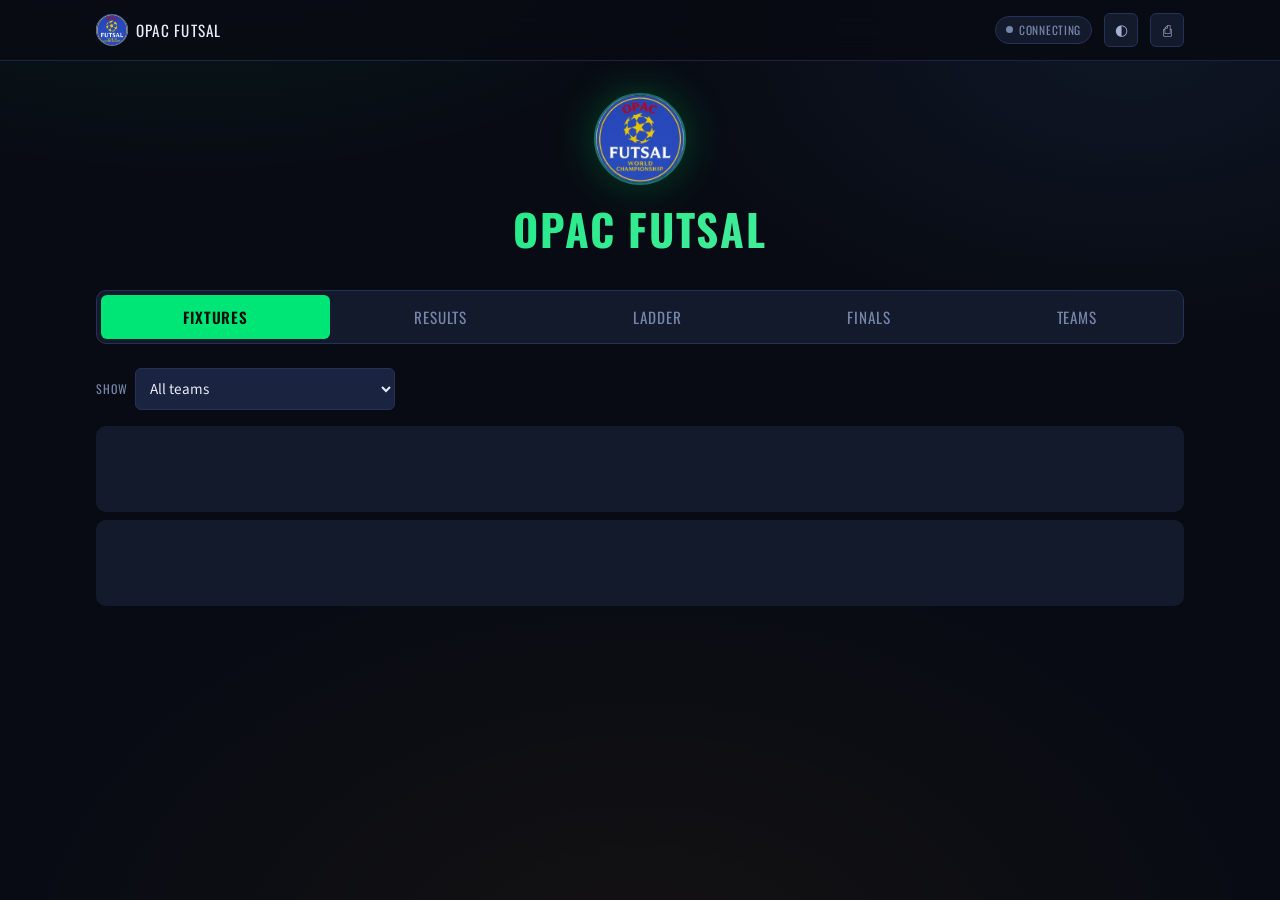
<file: index.html>
<!DOCTYPE html>
<html lang="en">
<head>
<meta charset="UTF-8">
<meta name="viewport" content="width=device-width, initial-scale=1.0, viewport-fit=cover">
<title>OPAC Futsal — Fixtures, Results & Ladder</title>
<meta name="description" content="Live fixtures, results, ladder and finals for the OPAC lunchtime futsal competition.">
<meta name="theme-color" content="#080b13">
<meta property="og:title" content="OPAC Futsal">
<meta property="og:description" content="Live fixtures, results, ladder and finals.">
<meta property="og:type" content="website">
<meta property="og:image" content="assets/logo.jpg">
<link rel="icon" href="assets/logo.jpg">
<link rel="apple-touch-icon" href="assets/logo.jpg">
<link rel="manifest" href="manifest.webmanifest">
<link rel="preconnect" href="https://fonts.googleapis.com">
<link rel="preconnect" href="https://fonts.gstatic.com" crossorigin>
<link href="https://fonts.googleapis.com/css2?family=Oswald:wght@400;500;600;700&family=Source+Sans+3:wght@400;600;700&display=swap" rel="stylesheet">
<link rel="stylesheet" href="assets/app.css?v=9">
</head>
<body>

<header class="topbar no-print">
  <div class="topbar-inner">
    <a class="brand" href="./">
      <img src="assets/logo.jpg" alt="">
      <span>OPAC Futsal</span>
    </a>
    <div class="topbar-spacer"></div>
    <span id="connStatus" class="chip"><span class="dot"></span><span class="label">Connecting</span></span>
    <button id="themeBtn" class="icon-btn" type="button" title="Switch between dark and light" aria-label="Switch between dark and light">◐</button>
    <button id="printBtn" class="icon-btn" type="button" title="Print this page" aria-label="Print this page">⎙</button>
  </div>
</header>

<main class="container">

  <div class="hero">
    <img class="hero-logo" src="assets/logo.jpg" alt="">
    <h1 id="compTitle">OPAC Futsal</h1>
    <p class="sub" id="compSub"></p>
    <div class="hero-meta" id="heroMeta"></div>
  </div>

  <div id="nextUp"></div>

  <div class="tabs no-print" role="tablist" aria-label="Competition sections">
    <button class="tab-btn" role="tab" id="tab-fixtures" aria-controls="panel-fixtures" aria-selected="true" data-tab="fixtures">
      Fixtures <span class="count" id="cnt-fixtures" hidden></span>
    </button>
    <button class="tab-btn" role="tab" id="tab-results" aria-controls="panel-results" aria-selected="false" tabindex="-1" data-tab="results">
      Results <span class="count" id="cnt-results" hidden></span>
    </button>
    <button class="tab-btn" role="tab" id="tab-ladder" aria-controls="panel-ladder" aria-selected="false" tabindex="-1" data-tab="ladder">Ladder</button>
    <button class="tab-btn" role="tab" id="tab-finals" aria-controls="panel-finals" aria-selected="false" tabindex="-1" data-tab="finals">Finals</button>
    <button class="tab-btn" role="tab" id="tab-teams" aria-controls="panel-teams" aria-selected="false" tabindex="-1" data-tab="teams">Teams</button>
  </div>

  <div class="toolbar no-print" id="filterBar" hidden>
    <label class="lbl" for="teamFilter">Show</label>
    <div style="max-width:260px;flex:1">
      <select id="teamFilter"><option value="">All teams</option></select>
    </div>
  </div>

  <section class="tab-panel" id="panel-fixtures" role="tabpanel" aria-labelledby="tab-fixtures" tabindex="0">
    <div class="skeleton"></div><div class="skeleton"></div>
  </section>

  <section class="tab-panel" id="panel-results" role="tabpanel" aria-labelledby="tab-results" tabindex="0" hidden></section>
  <section class="tab-panel" id="panel-ladder" role="tabpanel" aria-labelledby="tab-ladder" tabindex="0" hidden></section>
  <section class="tab-panel" id="panel-finals" role="tabpanel" aria-labelledby="tab-finals" tabindex="0" hidden></section>
  <section class="tab-panel" id="panel-teams" role="tabpanel" aria-labelledby="tab-teams" tabindex="0" hidden></section>

  <p class="sub" style="text-align:center;margin-top:var(--s6);color:var(--text-muted);font-size:0.75rem">
    <span id="updatedAt"></span>
  </p>
</main>

<div class="toasts" aria-live="polite"></div>

<script src="assets/config.js?v=9"></script>
<script src="assets/core.js?v=9"></script>
<script src="assets/public.js?v=9"></script>
<script>
  if ('serviceWorker' in navigator) {
    window.addEventListener('load', function () {
      navigator.serviceWorker.register('sw.js').catch(function () {});
    });
  }
</script>
</body>
</html>
</file>
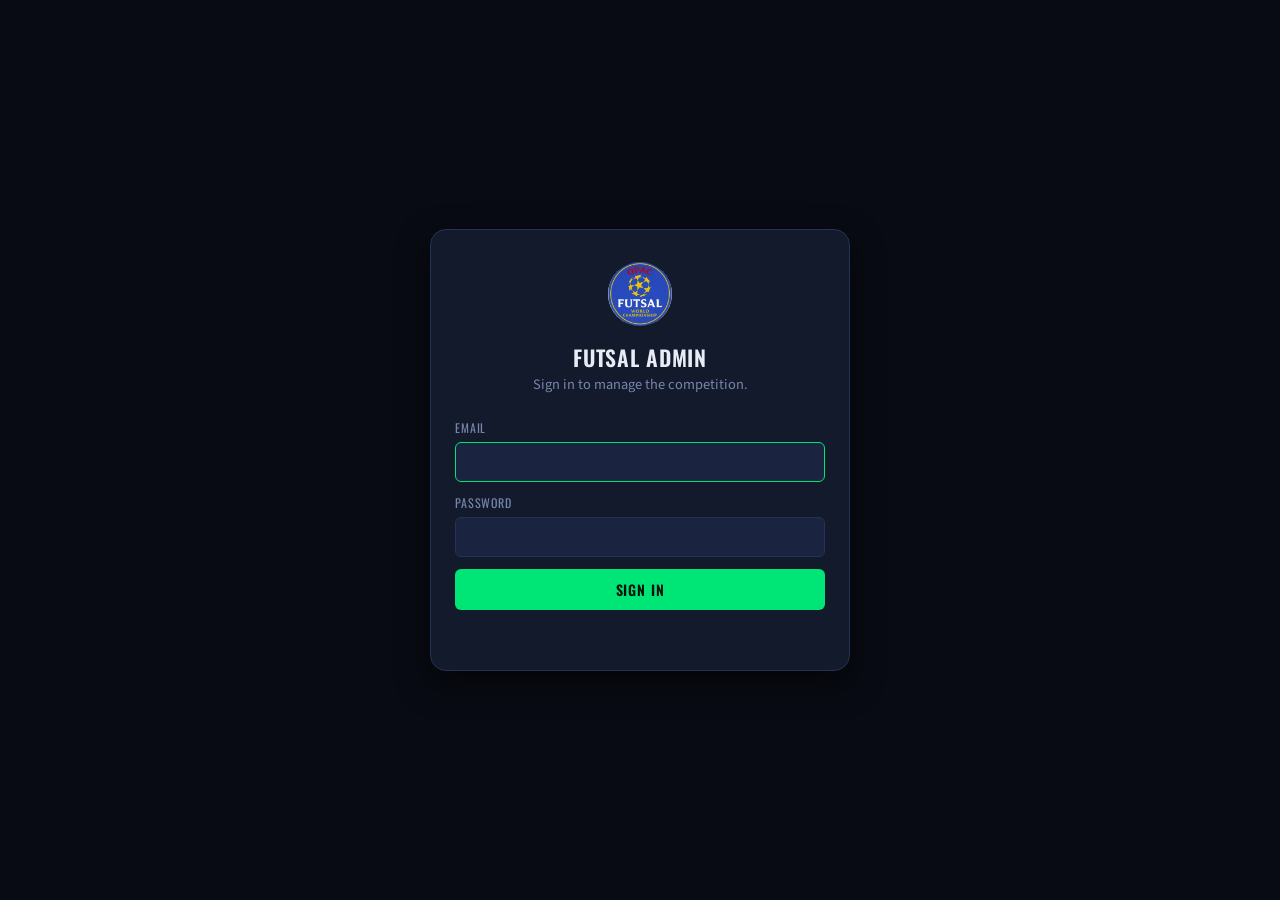
<file: admin.html>
<!DOCTYPE html>
<html lang="en">
<head>
<meta charset="UTF-8">
<meta name="viewport" content="width=device-width, initial-scale=1.0, viewport-fit=cover">
<title>OPAC Futsal — Admin</title>
<meta name="robots" content="noindex, nofollow">
<meta name="theme-color" content="#080b13">
<link rel="icon" href="assets/logo.jpg">
<link rel="preconnect" href="https://fonts.googleapis.com">
<link rel="preconnect" href="https://fonts.gstatic.com" crossorigin>
<link href="https://fonts.googleapis.com/css2?family=Oswald:wght@400;500;600;700&family=Source+Sans+3:wght@400;600;700&display=swap" rel="stylesheet">
<link rel="stylesheet" href="assets/app.css?v=9">
<link rel="stylesheet" href="assets/admin.css?v=9">
</head>
<body>

<!-- sign-in gate (shown only when a Firebase API key is configured) -->
<div class="gate" id="gate" hidden>
  <form class="gate-card" id="gateForm">
    <img src="assets/logo.jpg" alt="">
    <h1>Futsal Admin</h1>
    <p>Sign in to manage the competition.</p>
    <div class="field">
      <label for="gateEmail">Email</label>
      <input type="email" id="gateEmail" autocomplete="username" required>
    </div>
    <div class="field">
      <label for="gatePass">Password</label>
      <input type="password" id="gatePass" autocomplete="current-password" required>
    </div>
    <button class="btn btn-primary" type="submit" style="width:100%;justify-content:center" id="gateBtn">Sign in</button>
    <div class="gate-err" id="gateErr" role="alert"></div>
  </form>
</div>

<header class="topbar no-print">
  <div class="topbar-inner">
    <a class="brand" href="./"><img src="assets/logo.jpg" alt=""><span>Futsal Admin</span></a>
    <div class="topbar-spacer"></div>
    <span id="syncStatus" class="chip"><span class="dot"></span><span class="label">Ready</span></span>
    <button id="undoBtn" class="icon-btn" type="button" title="Undo last change (Ctrl+Z)" aria-label="Undo last change" disabled>↶</button>
    <button id="themeBtn" class="icon-btn" type="button" title="Switch between dark and light" aria-label="Switch theme">◐</button>
    <a class="icon-btn" href="./" target="_blank" rel="noopener" title="Open the public site" aria-label="Open the public site">↗</a>
    <button id="signOutBtn" class="icon-btn" type="button" title="Sign out" aria-label="Sign out" hidden>⎋</button>
  </div>
</header>

<main class="container">

  <div id="securityBanner"></div>

  <div class="hero">
    <img class="hero-logo" src="assets/logo.jpg" alt="">
    <input class="title-input" id="compTitle" aria-label="Competition title">
    <input class="sub-input" id="compSub" aria-label="Competition subtitle">
  </div>

  <div class="tabs no-print" role="tablist" aria-label="Admin sections">
    <button class="tab-btn" role="tab" id="tab-setup" aria-controls="panel-setup" aria-selected="true" data-tab="setup">Setup</button>
    <button class="tab-btn" role="tab" id="tab-teams" aria-controls="panel-teams" aria-selected="false" tabindex="-1" data-tab="teams">Teams</button>
    <button class="tab-btn" role="tab" id="tab-fixtures" aria-controls="panel-fixtures" aria-selected="false" tabindex="-1" data-tab="fixtures">Fixtures</button>
    <button class="tab-btn" role="tab" id="tab-ladder" aria-controls="panel-ladder" aria-selected="false" tabindex="-1" data-tab="ladder">Ladder</button>
    <button class="tab-btn" role="tab" id="tab-finals" aria-controls="panel-finals" aria-selected="false" tabindex="-1" data-tab="finals">Finals</button>
    <button class="tab-btn" role="tab" id="tab-export" aria-controls="panel-export" aria-selected="false" tabindex="-1" data-tab="export">Export</button>
  </div>

  <section class="tab-panel" id="panel-setup" role="tabpanel" aria-labelledby="tab-setup" tabindex="0"></section>
  <section class="tab-panel" id="panel-teams" role="tabpanel" aria-labelledby="tab-teams" tabindex="0" hidden></section>
  <section class="tab-panel" id="panel-fixtures" role="tabpanel" aria-labelledby="tab-fixtures" tabindex="0" hidden></section>
  <section class="tab-panel" id="panel-ladder" role="tabpanel" aria-labelledby="tab-ladder" tabindex="0" hidden></section>
  <section class="tab-panel" id="panel-finals" role="tabpanel" aria-labelledby="tab-finals" tabindex="0" hidden></section>
  <section class="tab-panel" id="panel-export" role="tabpanel" aria-labelledby="tab-export" tabindex="0" hidden></section>
</main>

<div class="toasts" aria-live="polite"></div>

<script src="assets/config.js?v=9"></script>
<script src="assets/core.js?v=9"></script>
<script src="assets/sortable.js?v=9"></script>
<script src="assets/admin.js?v=9"></script>
</body>
</html>
</file>
<file: assets/app.css>
/* ============================================================
   OPAC Futsal — shared design system
   Used by both index.html (public) and admin.html
   ============================================================ */

/* ---------- tokens ---------- */
:root {
  --bg: #080b13;
  --bg-2: #0d1220;
  --surface: #131a2b;
  --surface-2: #1a2340;
  --surface-3: #212c4e;
  --border: #253258;
  --border-soft: #1c2444;
  --text: #e8ecf5;
  --text-dim: #a3b1d1;
  --text-muted: #7686ab;

  --accent: #00e676;
  --accent-2: #69f0ae;
  --accent-dim: rgba(0, 230, 118, 0.12);
  --accent-glow: rgba(0, 230, 118, 0.28);
  --orange: #ff9100;
  --red: #ff5252;
  --blue: #5b9dff;
  --gold: #ffd740;
  --silver: #c3cdd6;
  --bronze: #cd8b62;

  --r-sm: 6px;
  --r: 10px;
  --r-lg: 16px;
  --r-pill: 999px;

  --s1: 4px;  --s2: 8px;  --s3: 12px; --s4: 16px;
  --s5: 24px; --s6: 32px; --s7: 48px;

  --shadow: 0 4px 20px rgba(0, 0, 0, 0.4);
  --shadow-lift: 0 12px 32px rgba(0, 0, 0, 0.55);

  --font-display: 'Oswald', 'Arial Narrow', system-ui, sans-serif;
  --font-body: 'Source Sans 3', system-ui, -apple-system, 'Segoe UI', sans-serif;

  --maxw: 1120px;
  --header-h: 60px;
}

/* Light theme — for projectors, printing, and bright halls */
[data-theme='light'] {
  --bg: #f2f5fa;
  --bg-2: #e8edf6;
  --surface: #ffffff;
  --surface-2: #eef2f9;
  --surface-3: #e2e8f4;
  --border: #cdd7e8;
  --border-soft: #dfe6f2;
  --text: #101828;
  --text-dim: #46536b;
  --text-muted: #66748f;
  --accent: #00994f;
  --accent-2: #00b35c;
  --accent-dim: rgba(0, 153, 79, 0.1);
  --accent-glow: rgba(0, 153, 79, 0.2);
  --orange: #c96a00;
  --red: #d32f2f;
  --blue: #1565c0;
  --gold: #b58500;
  --silver: #7c8790;
  --shadow: 0 2px 10px rgba(16, 24, 40, 0.08);
  --shadow-lift: 0 10px 28px rgba(16, 24, 40, 0.14);
}

/* ---------- base ---------- */
* { margin: 0; padding: 0; box-sizing: border-box; }

/* Several components set `display` explicitly, which would otherwise beat the
   [hidden] attribute and leave invisible elements still occupying space (or,
   worse, still swallowing clicks). */
[hidden] { display: none !important; }

html { -webkit-text-size-adjust: 100%; }

body {
  background:
    radial-gradient(900px 500px at 15% -150px, rgba(0, 230, 118, 0.10), transparent 65%),
    radial-gradient(800px 500px at 88% 4%, rgba(91, 157, 255, 0.08), transparent 60%),
    radial-gradient(1000px 700px at 50% 110%, rgba(255, 145, 0, 0.05), transparent 65%),
    var(--bg);
  background-attachment: fixed;
  color: var(--text);
  font-family: var(--font-body);
  font-size: 16px;
  line-height: 1.5;
  min-height: 100vh;
  -webkit-font-smoothing: antialiased;
}

h1, h2, h3, h4 {
  font-family: var(--font-display);
  text-transform: uppercase;
  letter-spacing: 0.04em;
  font-weight: 600;
  line-height: 1.15;
}

a { color: var(--accent); }

.container { max-width: var(--maxw); margin: 0 auto; padding: 0 var(--s4) var(--s7); }

.sr-only {
  position: absolute; width: 1px; height: 1px; padding: 0; margin: -1px;
  overflow: hidden; clip: rect(0, 0, 0, 0); white-space: nowrap; border: 0;
}

:focus-visible {
  outline: 2px solid var(--accent);
  outline-offset: 2px;
  border-radius: var(--r-sm);
}

/* ---------- top bar ---------- */
.topbar {
  position: sticky; top: 0; z-index: 60;
  background: var(--bg);
  background: color-mix(in srgb, var(--bg) 88%, transparent);
  backdrop-filter: blur(14px);
  border-bottom: 1px solid var(--border-soft);
}
.topbar-inner {
  max-width: var(--maxw); margin: 0 auto;
  height: var(--header-h);
  padding: 0 var(--s4);
  display: flex; align-items: center; gap: var(--s3);
}
.brand { display: flex; align-items: center; gap: var(--s2); font-family: var(--font-display);
  text-transform: uppercase; letter-spacing: 0.08em; font-size: 0.95rem; color: var(--text);
  text-decoration: none; }
.brand img { width: 32px; height: 32px; border-radius: 50%; object-fit: cover; }
.topbar-spacer { flex: 1; }

.chip {
  display: inline-flex; align-items: center; gap: 6px;
  font-family: var(--font-display); font-size: 0.72rem; text-transform: uppercase;
  letter-spacing: 0.06em; padding: 4px 10px; border-radius: var(--r-pill);
  border: 1px solid var(--border); color: var(--text-muted); background: var(--surface);
  white-space: nowrap;
}
.chip.ok { color: var(--accent); border-color: color-mix(in srgb, var(--accent) 45%, transparent); background: var(--accent-dim); }
.chip.warn { color: var(--orange); border-color: color-mix(in srgb, var(--orange) 45%, transparent); background: rgba(255, 145, 0, 0.1); }
.chip.err { color: var(--red); border-color: color-mix(in srgb, var(--red) 45%, transparent); background: rgba(255, 82, 82, 0.12); }

.dot { width: 7px; height: 7px; border-radius: 50%; background: currentColor; flex-shrink: 0; }
.dot.pulse { animation: pulse 2s ease-in-out infinite; }
@keyframes pulse { 0%, 100% { opacity: 1; } 50% { opacity: 0.25; } }

.icon-btn {
  background: var(--surface); border: 1px solid var(--border); color: var(--text-dim);
  width: 34px; height: 34px; border-radius: var(--r-sm); cursor: pointer;
  display: inline-flex; align-items: center; justify-content: center; font-size: 0.95rem;
  transition: border-color .15s, color .15s;
}
.icon-btn:hover { border-color: var(--accent); color: var(--accent); }

/* ---------- hero ---------- */
.hero { text-align: center; padding: var(--s6) 0 var(--s5); }
.hero-logo {
  width: 92px; height: 92px; border-radius: 50%; object-fit: cover;
  border: 2px solid color-mix(in srgb, var(--accent) 35%, var(--border));
  box-shadow: 0 0 44px var(--accent-glow), var(--shadow);
  margin-bottom: var(--s3);
}
.hero h1 {
  font-size: clamp(1.7rem, 5vw, 2.7rem); font-weight: 700;
  background: linear-gradient(135deg, var(--accent), var(--accent-2));
  -webkit-background-clip: text; background-clip: text;
  -webkit-text-fill-color: transparent; color: var(--accent);
}
.hero .sub {
  color: var(--text-muted); margin-top: var(--s1); font-family: var(--font-display);
  text-transform: uppercase; letter-spacing: 0.12em; font-size: 0.88rem;
}
.hero-meta { display: flex; gap: var(--s2); justify-content: center; flex-wrap: wrap; margin-top: var(--s3); }

/* ---------- tabs ---------- */
.tabs {
  display: flex; gap: 2px; margin: 0 0 var(--s5);
  background: var(--surface); border: 1px solid var(--border);
  border-radius: var(--r); padding: 4px;
  overflow-x: auto; scrollbar-width: none;
}
.tabs::-webkit-scrollbar { display: none; }
.tab-btn {
  flex: 1 0 auto; min-width: 90px; padding: 11px 14px; border: none; background: transparent;
  color: var(--text-muted); font-family: var(--font-display); font-size: 0.95rem;
  text-transform: uppercase; letter-spacing: 0.06em; cursor: pointer;
  border-radius: var(--r-sm); transition: background .15s, color .15s;
  display: inline-flex; align-items: center; justify-content: center; gap: 7px;
}
.tab-btn:hover { color: var(--text); background: var(--surface-2); }
.tab-btn[aria-selected='true'] { background: var(--accent); color: #06110a; font-weight: 600; }
[data-theme='light'] .tab-btn[aria-selected='true'] { color: #fff; }
.tab-btn .count {
  font-size: 0.72rem; background: color-mix(in srgb, currentColor 18%, transparent);
  border-radius: var(--r-pill); padding: 1px 7px; font-family: var(--font-body); font-weight: 600;
}
.tab-panel[hidden] { display: none; }

/* ---------- generic bits ---------- */
.note {
  background: var(--surface); border-left: 3px solid var(--orange);
  padding: var(--s3) var(--s4); border-radius: 0 var(--r) var(--r) 0;
  margin-bottom: var(--s4); color: var(--text-dim); font-size: 0.9rem;
}
.note.accent { border-left-color: var(--accent); }
.note.danger { border-left-color: var(--red); }

.empty {
  text-align: center; padding: var(--s7) var(--s4); color: var(--text-muted);
  border: 1px dashed var(--border); border-radius: var(--r); background: var(--surface);
}
.empty .big { font-size: 2rem; display: block; margin-bottom: var(--s2); }

.section-head {
  display: flex; align-items: baseline; gap: var(--s3); margin: var(--s5) 0 var(--s3);
}
.section-head:first-child { margin-top: 0; }
.section-head h2 { font-size: 1.15rem; color: var(--text); position: relative; padding-left: 14px; }
.section-head h2::before {
  content: ''; position: absolute; left: 0; top: 0.12em; bottom: 0.12em; width: 4px;
  border-radius: 2px; background: linear-gradient(180deg, var(--accent), transparent);
}
.section-head .rule { flex: 1; height: 1px; background: var(--border-soft); }
.section-head .aside { font-family: var(--font-display); font-size: 0.78rem;
  text-transform: uppercase; letter-spacing: 0.06em; color: var(--text-muted); }

.toolbar { display: flex; gap: var(--s2); flex-wrap: wrap; align-items: center; margin-bottom: var(--s4); }
.toolbar .grow { flex: 1; }

/* ---------- buttons & inputs ---------- */
.btn {
  padding: 9px 18px; border: 1px solid transparent; border-radius: var(--r-sm);
  font-family: var(--font-display); font-size: 0.88rem; text-transform: uppercase;
  letter-spacing: 0.06em; cursor: pointer; transition: transform .12s, box-shadow .15s, border-color .15s, background .15s;
  display: inline-flex; align-items: center; gap: 7px; white-space: nowrap;
}
.btn:disabled { opacity: 0.45; cursor: not-allowed; }
.btn-primary { background: var(--accent); color: #06110a; font-weight: 600; }
[data-theme='light'] .btn-primary { color: #fff; }
.btn-primary:not(:disabled):hover { box-shadow: 0 0 18px var(--accent-glow); transform: translateY(-1px); }
.btn-secondary { background: var(--surface-2); color: var(--text); border-color: var(--border); }
.btn-secondary:not(:disabled):hover { border-color: var(--accent); color: var(--accent); }
.btn-ghost { background: transparent; color: var(--text-muted); border-color: var(--border-soft); }
.btn-ghost:not(:disabled):hover { color: var(--text); border-color: var(--border); }
.btn-danger { background: rgba(255, 82, 82, .12); color: var(--red); border-color: rgba(255, 82, 82, .35); }
.btn-danger:not(:disabled):hover { background: rgba(255, 82, 82, .22); }
.btn-sm { padding: 5px 12px; font-size: 0.78rem; }

.field { display: flex; flex-direction: column; gap: 5px; }
.field > label, .field > .lbl, .lbl {
  font-family: var(--font-display); font-size: 0.75rem; text-transform: uppercase;
  letter-spacing: 0.07em; color: var(--text-muted);
}
.field .hint { font-size: 0.78rem; color: var(--text-muted); line-height: 1.35; }

input[type='text'], input[type='number'], input[type='date'], input[type='time'],
input[type='email'], input[type='password'], input[type='search'], select, textarea {
  background: var(--surface-2); border: 1px solid var(--border); border-radius: var(--r-sm);
  color: var(--text); font-family: var(--font-body); font-size: 0.95rem;
  padding: 8px 10px; outline: none; width: 100%;
  transition: border-color .15s;
}
input:focus, select:focus, textarea:focus { border-color: var(--accent); }
input::placeholder { color: var(--text-muted); opacity: .75; }
select { cursor: pointer; }

.switch { display: inline-flex; align-items: center; gap: var(--s2); cursor: pointer; user-select: none; }
.switch input { position: absolute; opacity: 0; width: 0; height: 0; }
.switch .track {
  width: 40px; height: 22px; border-radius: var(--r-pill); background: var(--surface-3);
  border: 1px solid var(--border); position: relative; transition: background .18s, border-color .18s; flex-shrink: 0;
}
.switch .track::after {
  content: ''; position: absolute; top: 2px; left: 2px; width: 16px; height: 16px;
  border-radius: 50%; background: var(--text-muted); transition: transform .18s, background .18s;
}
.switch input:checked + .track { background: var(--accent-dim); border-color: var(--accent); }
.switch input:checked + .track::after { transform: translateX(18px); background: var(--accent); }
.switch input:focus-visible + .track { outline: 2px solid var(--accent); outline-offset: 2px; }
.switch .txt { font-size: 0.92rem; color: var(--text-dim); }

/* segmented control */
.seg { display: inline-flex; background: var(--surface-2); border: 1px solid var(--border);
  border-radius: var(--r-sm); padding: 3px; gap: 2px; flex-wrap: wrap; }
.seg button {
  border: none; background: transparent; color: var(--text-muted); cursor: pointer;
  font-family: var(--font-display); font-size: 0.8rem; text-transform: uppercase;
  letter-spacing: 0.05em; padding: 6px 12px; border-radius: 4px; transition: background .15s, color .15s;
}
.seg button[aria-pressed='true'] { background: var(--accent); color: #06110a; font-weight: 600; }
[data-theme='light'] .seg button[aria-pressed='true'] { color: #fff; }
.seg button:hover:not([aria-pressed='true']) { color: var(--text); background: var(--surface-3); }

/* ---------- team badge ---------- */
.tbadge { display: inline-flex; align-items: center; gap: 8px; min-width: 0; }
.tbadge .crest { font-size: 1.25em; line-height: 1; flex-shrink: 0; }
.tbadge img.crest { width: 1.5em; height: 1.5em; border-radius: 3px; object-fit: contain; }
.tbadge .tname { min-width: 0; overflow: hidden; text-overflow: ellipsis; white-space: nowrap; }

/* ---------- match card ---------- */
.match, .tie {
  background: linear-gradient(180deg, var(--surface), var(--surface-2));
  border: 1px solid var(--border);
  border-radius: var(--r);
  margin-bottom: var(--s2);
  overflow: hidden;
  box-shadow: var(--shadow), inset 0 1px 0 rgba(255, 255, 255, .035);
  transition: border-color .2s, box-shadow .2s, transform .2s;
}
[data-theme='light'] .match, [data-theme='light'] .tie { box-shadow: var(--shadow); }
.match:hover, .tie:hover { transform: translateY(-1px); box-shadow: var(--shadow-lift); }

.match-meta {
  display: flex; align-items: center; gap: 10px; flex-wrap: wrap;
  padding: 8px var(--s4);
  border-bottom: 1px solid var(--border-soft);
  font-family: var(--font-display); font-size: 0.74rem; text-transform: uppercase;
  letter-spacing: 0.06em; color: var(--text-muted);
}
.match-meta .spacer { flex: 1; }
.match-meta .meta-title { color: var(--text-dim); }
.match-meta .sep-dot { color: var(--border); margin: 0 -4px; }

/* colour-coded slot pills */
.slot-chip {
  display: inline-flex; align-items: center;
  font-family: var(--font-display); font-size: 0.68rem; letter-spacing: 0.08em;
  text-transform: uppercase; padding: 2px 9px; border-radius: var(--r-pill);
  border: 1px solid currentColor; color: var(--text-muted);
  background: color-mix(in srgb, currentColor 12%, transparent);
}
.slot-chip[data-slot='recess'] { color: var(--blue); }
.slot-chip[data-slot='lunch1'] { color: var(--accent); }
.slot-chip[data-slot='lunch2'] { color: var(--orange); }

.match-body {
  display: grid; grid-template-columns: 1fr auto 1fr; align-items: center;
  gap: var(--s3); padding: var(--s4);
}
.match .side, .tie .side {
  display: flex; align-items: center; gap: var(--s2); min-width: 0;
  font-family: var(--font-display); font-size: clamp(1rem, 2.6vw, 1.35rem); font-weight: 600;
  transition: color .2s;
}
.match .side.away, .tie .side.away { justify-content: flex-end; text-align: right; }
/* mirror the away team: name first, then crest, hard against the right edge */
.match .side.away .tbadge, .tie .side.away .tbadge { flex-direction: row-reverse; }
.side.win { color: var(--accent); }
.side.lose { color: var(--text-muted); }
.side.win .tbadge .tname { text-shadow: 0 0 22px var(--accent-glow); }

.score { display: flex; align-items: center; gap: var(--s2); flex-shrink: 0; }
.score .n {
  min-width: 50px; height: 46px; display: flex; align-items: center; justify-content: center;
  background: var(--surface-3); border: 1px solid var(--border); border-radius: 8px;
  font-family: var(--font-display); font-size: 1.45rem; font-weight: 700; padding: 0 8px;
  font-variant-numeric: tabular-nums; letter-spacing: 0.02em;
  box-shadow: inset 0 1px 0 rgba(255, 255, 255, .05);
  transition: background .2s, color .2s, border-color .2s;
}
.score .n.win {
  color: #06110a; border-color: var(--accent);
  background: linear-gradient(180deg, var(--accent-2), var(--accent));
  box-shadow: 0 0 22px var(--accent-glow);
}
[data-theme='light'] .score .n.win { color: #fff; }
.score .sep { color: var(--text-muted); font-family: var(--font-display); font-size: 0.8rem; }
.score .vs {
  font-family: var(--font-display); font-size: 0.85rem; color: var(--text-muted);
  border: 1px dashed var(--border); border-radius: 8px; padding: 12px 16px;
  text-transform: uppercase; letter-spacing: 0.1em;
}
.score .kick {
  font-family: var(--font-display); font-size: 1.05rem; color: var(--text);
  border: 1px solid var(--border); background: var(--surface-3);
  border-radius: 8px; padding: 11px 16px; text-align: center; line-height: 1.2;
  font-variant-numeric: tabular-nums;
}

.match-foot {
  padding: 8px var(--s4); border-top: 1px dashed var(--border);
  font-family: var(--font-display); font-size: 0.76rem; text-transform: uppercase;
  letter-spacing: 0.06em; color: var(--gold); text-align: center;
  background: rgba(255, 215, 64, .045);
}

.match[data-state='final'], .tie[data-state='final'] {
  border-color: color-mix(in srgb, var(--accent) 38%, var(--border));
}
.match[data-state='live'], .tie[data-state='live'] {
  border-color: var(--red); box-shadow: 0 0 0 1px rgba(255, 82, 82, .2), 0 0 26px rgba(255, 82, 82, .16);
}
.match[data-state='postponed'] { opacity: .68; }
.match.bye { opacity: .72; border-style: dashed; box-shadow: none; }

.badge-live { color: var(--red); }
.badge-final { color: var(--accent); }
.badge-pp { color: var(--orange); }

/* ---------- finals tie ---------- */
.tie-list { display: flex; flex-direction: column; gap: var(--s3); }
.tie { margin-bottom: 0; }
.tie-head {
  padding: var(--s3) var(--s4);
  border-bottom: 1px solid var(--border-soft);
  background: linear-gradient(180deg, color-mix(in srgb, var(--tier, var(--accent)) 16%, transparent), transparent);
  position: relative;
}
.tie-head::before {
  content: ''; position: absolute; inset: 0 auto 0 0; width: 3px;
  background: var(--tier, var(--accent));
}
.tie-head h3 {
  font-size: 1.05rem; color: var(--tier, var(--accent)); letter-spacing: 0.08em;
}
.tie-head p { font-size: 0.8rem; color: var(--text-muted); margin-top: 2px; }
.tie-when {
  display: inline-block; margin-top: 6px;
  font-family: var(--font-display); font-size: 0.72rem; text-transform: uppercase;
  letter-spacing: 0.07em; color: var(--text-dim);
}
.tie[data-tier='qf']     { --tier: var(--blue); }
.tie[data-tier='semi']   { --tier: var(--orange); }
.tie[data-tier='prelim'] { --tier: var(--silver); }
.tie[data-tier='third']  { --tier: var(--bronze); }
.tie[data-tier='grand']  { --tier: var(--gold); }
.tie[data-tier='grand'] { border-color: color-mix(in srgb, var(--gold) 55%, var(--border)); }
.tie[data-tier='grand'] .match-body { padding: var(--s5) var(--s4); }
.tie[data-tier='grand'] .side { font-size: clamp(1.1rem, 3.2vw, 1.6rem); }

/* ---------- ladder ---------- */
.table-wrap { overflow-x: auto; border: 1px solid var(--border); border-radius: var(--r); background: var(--surface); }
table.ladder { width: 100%; border-collapse: collapse; min-width: 620px; }
table.ladder th {
  background: var(--surface-2); padding: 11px 12px; text-align: center;
  font-family: var(--font-display); font-size: 0.78rem; text-transform: uppercase;
  letter-spacing: 0.06em; color: var(--text-muted); border-bottom: 1px solid var(--border);
  white-space: nowrap; position: sticky; top: 0;
}
table.ladder th.left, table.ladder td.left { text-align: left; }
table.ladder td { padding: 10px 12px; border-bottom: 1px solid var(--border-soft);
  font-size: 0.93rem; text-align: center; white-space: nowrap; }
table.ladder tbody tr:last-child td { border-bottom: none; }
table.ladder tbody tr:nth-child(even) { background: rgba(255, 255, 255, .015); }
[data-theme='light'] table.ladder tbody tr:nth-child(even) { background: rgba(0, 0, 0, .02); }
table.ladder .pos { width: 46px; }
.pos-badge {
  display: inline-flex; align-items: center; justify-content: center;
  width: 26px; height: 26px; border-radius: 50%;
  font-family: var(--font-display); font-weight: 700; font-size: 0.82rem;
  background: var(--surface-3); color: var(--text-dim); border: 1px solid var(--border);
  font-variant-numeric: tabular-nums;
}
.pos-badge.medal { color: #1a1400; border: none; box-shadow: 0 2px 10px rgba(0, 0, 0, .3); }
.pos-badge.m1 { background: linear-gradient(150deg, #ffe57f, var(--gold)); }
.pos-badge.m2 { background: linear-gradient(150deg, #e8eef2, var(--silver)); }
.pos-badge.m3 { background: linear-gradient(150deg, #e0a982, var(--bronze)); }
[data-theme='light'] .pos-badge.medal { color: #fff; }
table.ladder .team { font-weight: 600; text-align: left; }
table.ladder .pts { font-family: var(--font-display); font-weight: 700; font-size: 1.08rem; color: var(--accent); }
table.ladder tr.qualified { background: var(--accent-dim) !important; }
table.ladder tr.qualified .pos-badge:not(.medal) { color: var(--accent); border-color: var(--accent); }
table.ladder tbody tr { transition: background .15s; }
table.ladder tbody tr:hover { background: color-mix(in srgb, var(--accent) 7%, transparent) !important; }
table.ladder tr.cut td { border-bottom: 2px dashed color-mix(in srgb, var(--accent) 55%, transparent); }
table.ladder tr.highlight { outline: 2px solid var(--accent); outline-offset: -2px; }

.form-guide { display: inline-flex; gap: 3px; }
.form-guide i {
  width: 18px; height: 18px; border-radius: 4px; font-style: normal; font-size: 0.66rem;
  font-family: var(--font-display); display: inline-flex; align-items: center; justify-content: center;
  color: #06110a; font-weight: 700;
}
.form-guide i.W { background: var(--accent); }
.form-guide i.D { background: var(--text-muted); }
.form-guide i.L { background: var(--red); color: #fff; }
[data-theme='light'] .form-guide i.W { color: #fff; }

.legend { display: flex; gap: var(--s4); flex-wrap: wrap; margin-top: var(--s3);
  font-size: 0.8rem; color: var(--text-muted); }
.legend span { display: inline-flex; align-items: center; gap: 6px; }
.legend .sw { width: 12px; height: 12px; border-radius: 3px; background: var(--accent-dim);
  border: 1px solid var(--accent); }

/* ---------- teams grid ---------- */
.grid { display: grid; gap: var(--s3); }
.grid.teams { grid-template-columns: repeat(auto-fill, minmax(230px, 1fr)); }
.grid.wide { grid-template-columns: repeat(auto-fill, minmax(300px, 1fr)); }
.card {
  background: var(--surface); border: 1px solid var(--border); border-radius: var(--r);
  padding: var(--s4);
}
.card.pad-sm { padding: var(--s3); }
.team-tile { display: flex; align-items: center; gap: var(--s3); }
.team-tile .num {
  width: 30px; height: 30px; border-radius: 50%; background: var(--accent-dim); color: var(--accent);
  display: flex; align-items: center; justify-content: center; font-family: var(--font-display);
  font-weight: 600; font-size: 0.85rem; flex-shrink: 0;
}
.team-tile .meta { font-size: 0.8rem; color: var(--text-muted); margin-top: 2px; }

/* ---------- champion ---------- */
.champion {
  position: relative; overflow: hidden;
  text-align: center; padding: var(--s7) var(--s4); margin-top: var(--s5);
  background:
    radial-gradient(600px 220px at 50% 0%, color-mix(in srgb, var(--gold) 22%, transparent), transparent 70%),
    linear-gradient(180deg, var(--surface), var(--surface-2));
  border: 1px solid color-mix(in srgb, var(--gold) 55%, var(--border));
  border-radius: var(--r-lg);
  box-shadow: 0 0 50px rgba(255, 215, 64, .14), inset 0 1px 0 rgba(255, 255, 255, .05);
}
.champion::after {
  content: ''; position: absolute; inset: 0;
  background: linear-gradient(105deg, transparent 38%, rgba(255, 255, 255, .12) 50%, transparent 62%);
  transform: translateX(-100%); animation: sheen 5s ease-in-out 1s infinite;
}
@keyframes sheen { 0% { transform: translateX(-100%); } 55%, 100% { transform: translateX(100%); } }
.champion .crown {
  font-size: 2.8rem; display: block; margin-bottom: var(--s3);
  filter: drop-shadow(0 0 18px rgba(255, 215, 64, .5));
}
.champion h2 { color: var(--gold); font-size: clamp(1.4rem, 4.5vw, 2.2rem); }
.champion .tbadge { justify-content: center; }
.champion-sub {
  margin-top: var(--s2); color: var(--text-muted); font-family: var(--font-display);
  text-transform: uppercase; letter-spacing: 0.28em; font-size: 0.78rem;
}

/* ---------- entrance ---------- */
@keyframes rise { from { opacity: 0; transform: translateY(10px); } to { opacity: 1; transform: none; } }
[data-reveal] { animation: rise .4s cubic-bezier(.2, .7, .3, 1) both; animation-delay: calc(var(--i, 0) * 45ms); }

/* ---------- confetti ---------- */
.confetti { position: fixed; inset: 0; pointer-events: none; z-index: 200; overflow: hidden; }
.confetti i { position: absolute; top: -20px; animation: fall linear forwards; display: block; }
@keyframes fall {
  0% { transform: translateY(0) rotate(0deg); opacity: 1; }
  100% { transform: translateY(110vh) rotate(720deg); opacity: 0; }
}

/* ---------- toast ---------- */
.toasts { position: fixed; left: 50%; bottom: 18px; transform: translateX(-50%);
  z-index: 300; display: flex; flex-direction: column; gap: 8px; align-items: center;
  pointer-events: none; width: min(92vw, 460px); }
.toast {
  background: var(--surface-3); border: 1px solid var(--border); color: var(--text);
  border-radius: var(--r); padding: 10px 16px; font-size: 0.9rem; box-shadow: var(--shadow-lift);
  animation: toastIn .2s ease-out; pointer-events: auto; display: flex; gap: 10px; align-items: center;
}
.toast.ok { border-color: var(--accent); }
.toast.err { border-color: var(--red); }
@keyframes toastIn { from { opacity: 0; transform: translateY(8px); } to { opacity: 1; transform: none; } }

/* ---------- skeleton ---------- */
.skeleton { background: linear-gradient(90deg, var(--surface) 25%, var(--surface-2) 37%, var(--surface) 63%);
  background-size: 400% 100%; animation: shimmer 1.3s ease-in-out infinite;
  border-radius: var(--r); height: 86px; margin-bottom: var(--s2); }
@keyframes shimmer { 0% { background-position: 100% 0; } 100% { background-position: 0 0; } }

/* ---------- responsive ---------- */
@media (max-width: 640px) {
  .container { padding: 0 var(--s3) var(--s6); }
  .hero { padding: var(--s5) 0 var(--s4); }
  .hero-logo { width: 66px; height: 66px; }
  .match-body { grid-template-columns: 1fr auto 1fr; gap: var(--s2); padding: var(--s3); }
  .match .side { font-size: 0.95rem; gap: 6px; }
  .match .side .tname { font-size: 0.92rem; }
  .match .score .n { min-width: 36px; height: 36px; font-size: 1.1rem; }
  .match .score .vs, .match .score .kick { padding: 8px 10px; font-size: 0.8rem; }
  .tab-btn { min-width: 76px; padding: 10px 10px; font-size: 0.85rem; }
}

@media (prefers-reduced-motion: reduce) {
  *, *::before, *::after { animation-duration: .001ms !important; animation-iteration-count: 1 !important;
    transition-duration: .001ms !important; scroll-behavior: auto !important; }
  .confetti { display: none; }
}

/* ---------- print ---------- */
@media print {
  body { background: #fff !important; color: #000 !important; }
  .topbar, .tabs, .no-print, .btn, .icon-btn, .toasts, .confetti { display: none !important; }
  .tab-panel[hidden] { display: block !important; }
  .container { max-width: 100% !important; padding: 0 !important; }
  .hero h1 { -webkit-text-fill-color: #000 !important; color: #000 !important; }
  .hero .sub, .match-meta, .section-head .aside { color: #333 !important; }
  .card, .match, .tie, .table-wrap { background: #fff !important; border: 1px solid #999 !important;
    box-shadow: none !important; break-inside: avoid; }
  table.ladder th { background: #eee !important; color: #000 !important; }
  table.ladder td, table.ladder .pts, .match .side, .tie .side, .score .n { color: #000 !important; }
  table.ladder tr.qualified { background: #e8f5e9 !important; }
  .section-head { break-after: avoid; }
}
</file>
<file: assets/admin.css>
/* ============================================================
   OPAC Futsal — admin-only styles
   ============================================================ */

/* ---------- login gate ---------- */
.gate {
  position: fixed; inset: 0; z-index: 500;
  background: var(--bg);
  display: flex; align-items: center; justify-content: center; padding: var(--s4);
}
/* `display:flex` would otherwise beat the [hidden] attribute and leave an
   invisible sheet over the whole page. */
.gate[hidden] { display: none; }
.gate-card {
  width: min(420px, 100%); background: var(--surface); border: 1px solid var(--border);
  border-radius: var(--r-lg); padding: var(--s6) var(--s5); text-align: center; box-shadow: var(--shadow-lift);
}
.gate-card img { width: 64px; height: 64px; border-radius: 50%; object-fit: cover; margin-bottom: var(--s3); }
.gate-card h1 { font-size: 1.35rem; margin-bottom: var(--s1); }
.gate-card p { color: var(--text-muted); font-size: 0.9rem; margin-bottom: var(--s5); }
.gate-card .field { text-align: left; margin-bottom: var(--s3); }
.gate-err { color: var(--red); font-size: 0.86rem; min-height: 20px; margin-top: var(--s2); }

/* ---------- editable header ---------- */
.title-input {
  font-family: var(--font-display); font-size: clamp(1.5rem, 5vw, 2.4rem); font-weight: 700;
  background: transparent; border: 1px dashed transparent; text-align: center; width: 100%;
  text-transform: uppercase; letter-spacing: 0.04em; padding: 4px 8px; border-radius: var(--r-sm);
  color: var(--accent);
}
.sub-input {
  font-family: var(--font-display); color: var(--text-muted); text-align: center; width: 100%;
  background: transparent; border: 1px dashed transparent; text-transform: uppercase;
  letter-spacing: 0.1em; font-size: 0.88rem; padding: 3px 8px; border-radius: var(--r-sm);
}
.title-input:hover, .sub-input:hover { border-color: var(--border); }
.title-input:focus, .sub-input:focus { border-color: var(--accent); border-style: solid; }

/* ---------- settings ---------- */
.settings-grid { display: grid; gap: var(--s4); grid-template-columns: repeat(auto-fit, minmax(320px, 1fr)); }
.settings-card {
  background: linear-gradient(180deg, var(--surface), var(--surface-2));
  border: 1px solid var(--border); border-radius: var(--r); padding: var(--s4);
  box-shadow: inset 0 1px 0 rgba(255, 255, 255, .03);
}
.settings-card > h3 { font-size: 0.95rem; color: var(--text); margin-bottom: var(--s1); }
.settings-card > .cap { font-size: 0.82rem; color: var(--text-muted); margin-bottom: var(--s4); line-height: 1.4; }
.settings-card .field + .field, .settings-card .switch { margin-top: var(--s3); }
.settings-card .field + .row-2, .settings-card .row-2 + .field { margin-top: var(--s3); }
.row-2 { display: grid; grid-template-columns: 1fr 1fr; gap: var(--s3); }
.row-3 { display: grid; grid-template-columns: repeat(3, 1fr); gap: var(--s3); }
.row-4 { display: grid; grid-template-columns: repeat(4, 1fr); gap: var(--s2); }

/* tiebreaker ordering */
.tb-list { display: flex; flex-direction: column; gap: 6px; }
.tb-item {
  display: flex; align-items: center; gap: var(--s2);
  background: var(--surface-2); border: 1px solid var(--border); border-radius: var(--r-sm);
  padding: 7px 10px; font-size: 0.9rem;
}
.tb-item .rank {
  font-family: var(--font-display); font-size: 0.75rem; color: var(--text-muted);
  width: 18px; text-align: center; flex-shrink: 0;
}
.tb-item .tb-name { flex: 1; }
.tb-item.off { opacity: .45; }
.tb-item .mini {
  background: none; border: none; color: var(--text-muted); cursor: pointer;
  font-size: 0.85rem; padding: 2px 5px; border-radius: 4px; line-height: 1;
}
.tb-item .mini:hover { color: var(--accent); background: var(--surface-3); }
.tb-item .mini:disabled { opacity: .25; cursor: not-allowed; }

/* ---------- teams editor ---------- */
.team-edit {
  background: var(--surface); border: 1px solid var(--border); border-radius: var(--r);
  padding: var(--s3); display: flex; flex-direction: column; gap: var(--s2);
}
.team-edit:focus-within { border-color: var(--accent); }
.team-edit-top { display: flex; align-items: center; gap: var(--s2); }
.team-edit-top .num {
  width: 28px; height: 28px; border-radius: 50%; background: var(--accent-dim); color: var(--accent);
  display: flex; align-items: center; justify-content: center; font-family: var(--font-display);
  font-weight: 600; font-size: 0.8rem; flex-shrink: 0;
}
.team-edit-top .prev { width: 26px; text-align: center; font-size: 1.3rem; flex-shrink: 0; }
.team-edit-top img.prev { width: 26px; height: 26px; border-radius: 4px; object-fit: contain; }
.team-edit-sub { display: grid; grid-template-columns: 70px 1fr; gap: var(--s2); align-items: center; }
.team-edit-sub .lbl { margin: 0; }
.team-edit-sub.group-row select {
  font-family: var(--font-display); text-transform: uppercase; letter-spacing: 0.05em;
  font-size: 0.82rem; color: var(--accent); border-color: color-mix(in srgb, var(--accent) 45%, var(--border));
  background: var(--accent-dim);
}
.team-edit-actions { display: flex; gap: 4px; justify-content: flex-end; }
.logo-row { display: flex; align-items: center; gap: 6px; min-width: 0; }
.logo-row label.btn { cursor: pointer; flex-shrink: 0; white-space: nowrap; }
.logo-row input[type='text'] { min-width: 0; font-size: 0.85rem; }
.logo-tag {
  flex: 1; min-width: 0; font-family: var(--font-display); font-size: 0.75rem;
  text-transform: uppercase; letter-spacing: 0.05em; color: var(--accent);
  background: var(--accent-dim); border: 1px solid color-mix(in srgb, var(--accent) 40%, var(--border));
  border-radius: var(--r-sm); padding: 5px 9px; text-align: center;
  overflow: hidden; text-overflow: ellipsis; white-space: nowrap;
}

/* ---------- fixtures editor ---------- */
.week-card {
  background: var(--surface); border: 1px solid var(--border); border-radius: var(--r);
  padding: var(--s3) var(--s3) var(--s2); margin-bottom: var(--s4);
}
.week-head { display: flex; align-items: center; gap: var(--s2); flex-wrap: wrap; margin-bottom: var(--s3); }
.week-title-input {
  font-family: var(--font-display); font-size: 1.15rem; font-weight: 700; color: var(--accent);
  background: transparent; border: 1px dashed transparent; text-transform: uppercase;
  letter-spacing: 0.04em; padding: 4px 8px; border-radius: var(--r-sm); flex: 1; min-width: 140px;
}
.week-title-input:hover { border-color: var(--border); }
.week-title-input:focus { border-color: var(--accent); border-style: solid; }
.week-head .date-input { width: auto; max-width: 165px; font-size: 0.85rem; padding: 5px 8px; }
.week-head .tools { display: flex; gap: 4px; }

.match-list { display: flex; flex-direction: column; gap: 8px; min-height: 12px; }
.match-list:empty::after {
  content: 'Drag a game here'; display: block; text-align: center; padding: var(--s4);
  border: 1px dashed var(--border); border-radius: var(--r-sm);
  color: var(--text-muted); font-size: 0.85rem;
}

.fix-row {
  background: linear-gradient(180deg, var(--surface-2), var(--surface));
  border: 1px solid var(--border); border-radius: var(--r-sm);
  display: grid; grid-template-columns: auto minmax(0, 1fr) auto auto; align-items: center;
  gap: var(--s2); padding: 8px 10px;
  transition: border-color .15s, box-shadow .15s;
}
.fix-row:hover { box-shadow: var(--shadow); }

/* the three fixed game slots */
.slot-sel {
  width: auto; min-width: 96px; font-family: var(--font-display); font-size: 0.78rem;
  text-transform: uppercase; letter-spacing: 0.05em; padding: 6px 8px;
  background: var(--surface); color: var(--text-dim);
}
.slot-toggles { display: flex; gap: var(--s2); flex-wrap: wrap; }
.slot-toggle {
  display: inline-flex; align-items: center; gap: 7px; cursor: pointer; user-select: none;
  border: 1px solid var(--border); background: var(--surface-2); border-radius: var(--r-pill);
  padding: 6px 14px; font-family: var(--font-display); font-size: 0.8rem;
  text-transform: uppercase; letter-spacing: 0.05em; color: var(--text-muted);
  transition: border-color .15s, color .15s, background .15s;
}
.slot-toggle input { width: 14px; height: 14px; accent-color: var(--accent); cursor: pointer; }
.slot-toggle:has(input:checked) { color: var(--accent); border-color: var(--accent); background: var(--accent-dim); }
.slot-toggle:hover { color: var(--text); }
.fix-row[data-done='1'] { border-color: color-mix(in srgb, var(--accent) 45%, var(--border)); }
.fix-row[data-bye='1'] { opacity: .8; border-style: dashed; }

.drag-handle {
  background: none; border: none; color: var(--text-muted); cursor: grab;
  font-size: 1.1rem; line-height: 1; padding: 8px 6px; border-radius: 4px;
  touch-action: none; user-select: none;
}
.drag-handle:hover { color: var(--accent); background: var(--surface-3); }
.drag-handle:active { cursor: grabbing; }

.fix-main { display: grid; grid-template-columns: 1fr auto 1fr; gap: var(--s2); align-items: center; min-width: 0; }
.fix-main select {
  font-family: var(--font-display); font-size: 0.98rem; font-weight: 600; padding: 7px 8px;
  background: var(--surface); text-overflow: ellipsis;
}
.fix-main select.away { text-align-last: right; }
.fix-score { display: flex; align-items: center; gap: 5px; }
.fix-score input {
  width: 46px; height: 38px; text-align: center; padding: 0;
  font-family: var(--font-display); font-size: 1.1rem; font-weight: 700; background: var(--surface);
  -moz-appearance: textfield;
}
.fix-score input::-webkit-outer-spin-button, .fix-score input::-webkit-inner-spin-button { -webkit-appearance: none; margin: 0; }
.fix-score input.win { color: var(--accent); border-color: var(--accent); }
.fix-score .dash { color: var(--text-muted); font-family: var(--font-display); }

.fix-tools { display: flex; align-items: center; gap: 1px; }
.fix-tools button {
  background: none; border: none; color: var(--text-muted); cursor: pointer;
  padding: 6px 7px; border-radius: 4px; font-size: 0.82rem; line-height: 1;
}
.fix-tools button:hover { color: var(--text); background: var(--surface-3); }
.fix-tools button.del:hover { color: var(--red); }
.fix-tools button[aria-expanded='true'] { color: var(--accent); background: var(--surface-3); }
.fix-tools button:disabled { opacity: .25; cursor: not-allowed; }

.fix-details {
  grid-column: 1 / -1; border-top: 1px dashed var(--border); margin-top: 4px; padding-top: var(--s3);
  display: grid; grid-template-columns: repeat(auto-fit, minmax(140px, 1fr)); gap: var(--s2);
}
.fix-details .field .lbl { font-size: 0.68rem; }
.fix-details input, .fix-details select { font-size: 0.85rem; padding: 6px 8px; }
.fix-details .wide { grid-column: 1 / -1; }

.pen-row {
  grid-column: 1 / -1; display: flex; align-items: center; gap: var(--s3); flex-wrap: wrap;
  border-top: 1px dashed color-mix(in srgb, var(--gold) 55%, transparent);
  margin-top: 6px; padding-top: 10px;
}
.pen-row .lbl { color: var(--gold); }
.pen-row .fix-score input { width: 42px; height: 34px; font-size: 1rem; }
.pen-row .fix-score input.win { color: var(--gold); border-color: var(--gold); }
.pen-msg {
  font-family: var(--font-display); font-size: 0.78rem; text-transform: uppercase;
  letter-spacing: 0.05em; color: var(--text-muted);
}
.pen-msg.ok { color: var(--gold); }

/* dragging */
.drop-placeholder {
  border: 2px dashed var(--accent); border-radius: var(--r-sm);
  background: var(--accent-dim); box-sizing: border-box;
}
.fix-row.dragging {
  box-shadow: var(--shadow-lift); border-color: var(--accent);
  transform: rotate(-0.6deg) scale(1.01); opacity: .96;
}
body.is-dragging { user-select: none; cursor: grabbing; }
body.is-dragging * { cursor: grabbing !important; }

/* ---------- finals editor ---------- */
.final-edit { background: var(--surface); border: 1px solid var(--border); border-radius: var(--r);
  padding: var(--s4); margin-bottom: var(--s3); }
.final-edit[data-tier='grand'] { border-color: var(--gold); }
.final-edit[data-tier='semi'] { border-color: var(--orange); }
.final-edit[data-tier='prelim'] { border-color: var(--silver); }
.final-edit[data-tier='qf'] { border-color: var(--blue); }
.final-edit[data-tier='third'] { border-color: var(--bronze); }
.final-edit h3 { font-size: 1rem; }
.final-edit .cap { font-size: 0.8rem; color: var(--text-muted); margin-bottom: var(--s3); }
.final-edit .fix-main { margin-bottom: var(--s3); }
.final-edit .slot-team {
  font-family: var(--font-display); font-size: 1.05rem; font-weight: 600;
  display: flex; align-items: center; min-height: 38px;
}
.final-edit .slot-team.away { justify-content: flex-end; }
.final-edit .slot-team.away .tbadge { flex-direction: row-reverse; }

/* ---------- misc ---------- */
.danger-zone { border: 1px solid rgba(255, 82, 82, .35); border-radius: var(--r);
  padding: var(--s4); background: rgba(255, 82, 82, .05); }
.kbd {
  font-family: ui-monospace, monospace; font-size: 0.78rem; background: var(--surface-3);
  border: 1px solid var(--border); border-radius: 4px; padding: 1px 5px;
}
.stat-row { display: flex; gap: var(--s4); flex-wrap: wrap; margin-bottom: var(--s4); }
.stat { background: linear-gradient(180deg, var(--surface), var(--surface-2));
  border: 1px solid var(--border); border-radius: var(--r);
  padding: var(--s3) var(--s4); min-width: 108px; flex: 1; }
.stat .v { font-family: var(--font-display); font-size: 1.5rem; font-weight: 700; color: var(--accent); }
.stat .k { font-size: 0.75rem; color: var(--text-muted); text-transform: uppercase; letter-spacing: 0.06em; }

@media (max-width: 700px) {
  .fix-row { grid-template-columns: auto minmax(0, 1fr) auto; }
  .slot-sel { grid-column: 2 / -1; width: 100%; }
  .fix-main { grid-template-columns: 1fr; gap: 6px; }
  .fix-main select.away { text-align-last: left; }
  .fix-score { justify-content: center; }
  .row-2, .row-3 { grid-template-columns: 1fr; }
}

/* ---------- group picker (Setup) ---------- */
/* The groups need to sit side by side for dragging to make sense, so this
   card takes two columns — which on a three-column layout also fills the gap
   next to the competition-type card rather than starting a bare new row. */
.settings-card.wide-card { grid-column: 1 / -1; }
@media (min-width: 700px) { .settings-card.wide-card { grid-column: span 2; } }
.group-grid { display: grid; gap: var(--s3); grid-template-columns: repeat(auto-fit, minmax(170px, 1fr)); }
.group-col {
  border: 1px solid var(--border); border-radius: var(--r);
  background: var(--surface-2); overflow: hidden; min-width: 0;
}
.group-col-head {
  display: flex; align-items: center; justify-content: space-between; gap: var(--s2);
  padding: 7px 10px; background: var(--surface-3);
  border-bottom: 1px solid var(--border);
  font-family: var(--font-display); font-size: 0.8rem; text-transform: uppercase;
  letter-spacing: 0.06em; color: var(--text-dim);
}
.group-col-head .n {
  font-size: 0.72rem; background: var(--accent-dim); color: var(--accent);
  border-radius: var(--r-pill); padding: 1px 8px; font-family: var(--font-body); font-weight: 600;
}
.group-col-head.thin { color: var(--red); }
.group-col-head.thin .n { background: rgba(255, 82, 82, .15); color: var(--red); }

.group-col-list { display: flex; flex-direction: column; gap: 5px; padding: 7px; min-height: 52px; }
.group-col-list:empty::after {
  content: 'Drag a team here'; display: block; text-align: center; padding: var(--s3) var(--s2);
  border: 1px dashed var(--border); border-radius: var(--r-sm);
  color: var(--text-muted); font-size: 0.78rem;
}

.group-chip {
  display: flex; align-items: center; gap: 4px; min-width: 0;
  background: var(--surface); border: 1px solid var(--border); border-radius: var(--r-sm);
  padding: 4px 6px; transition: border-color .15s, box-shadow .15s;
}
.group-chip:hover { border-color: var(--accent); }
.group-chip .drag-handle { padding: 4px; font-size: 0.95rem; }
.group-chip .gname {
  flex: 1; min-width: 0; overflow: hidden; text-overflow: ellipsis; white-space: nowrap;
  font-size: 0.88rem;
}
.group-chip select {
  width: auto; min-width: 0; padding: 3px 4px; font-size: 0.78rem;
  font-family: var(--font-display); text-transform: uppercase;
  background: var(--surface-2); color: var(--accent);
  border-color: color-mix(in srgb, var(--accent) 40%, var(--border));
}
.group-chip.dragging {
  box-shadow: var(--shadow-lift); border-color: var(--accent);
  transform: rotate(-1deg); opacity: .96;
}
</file>
